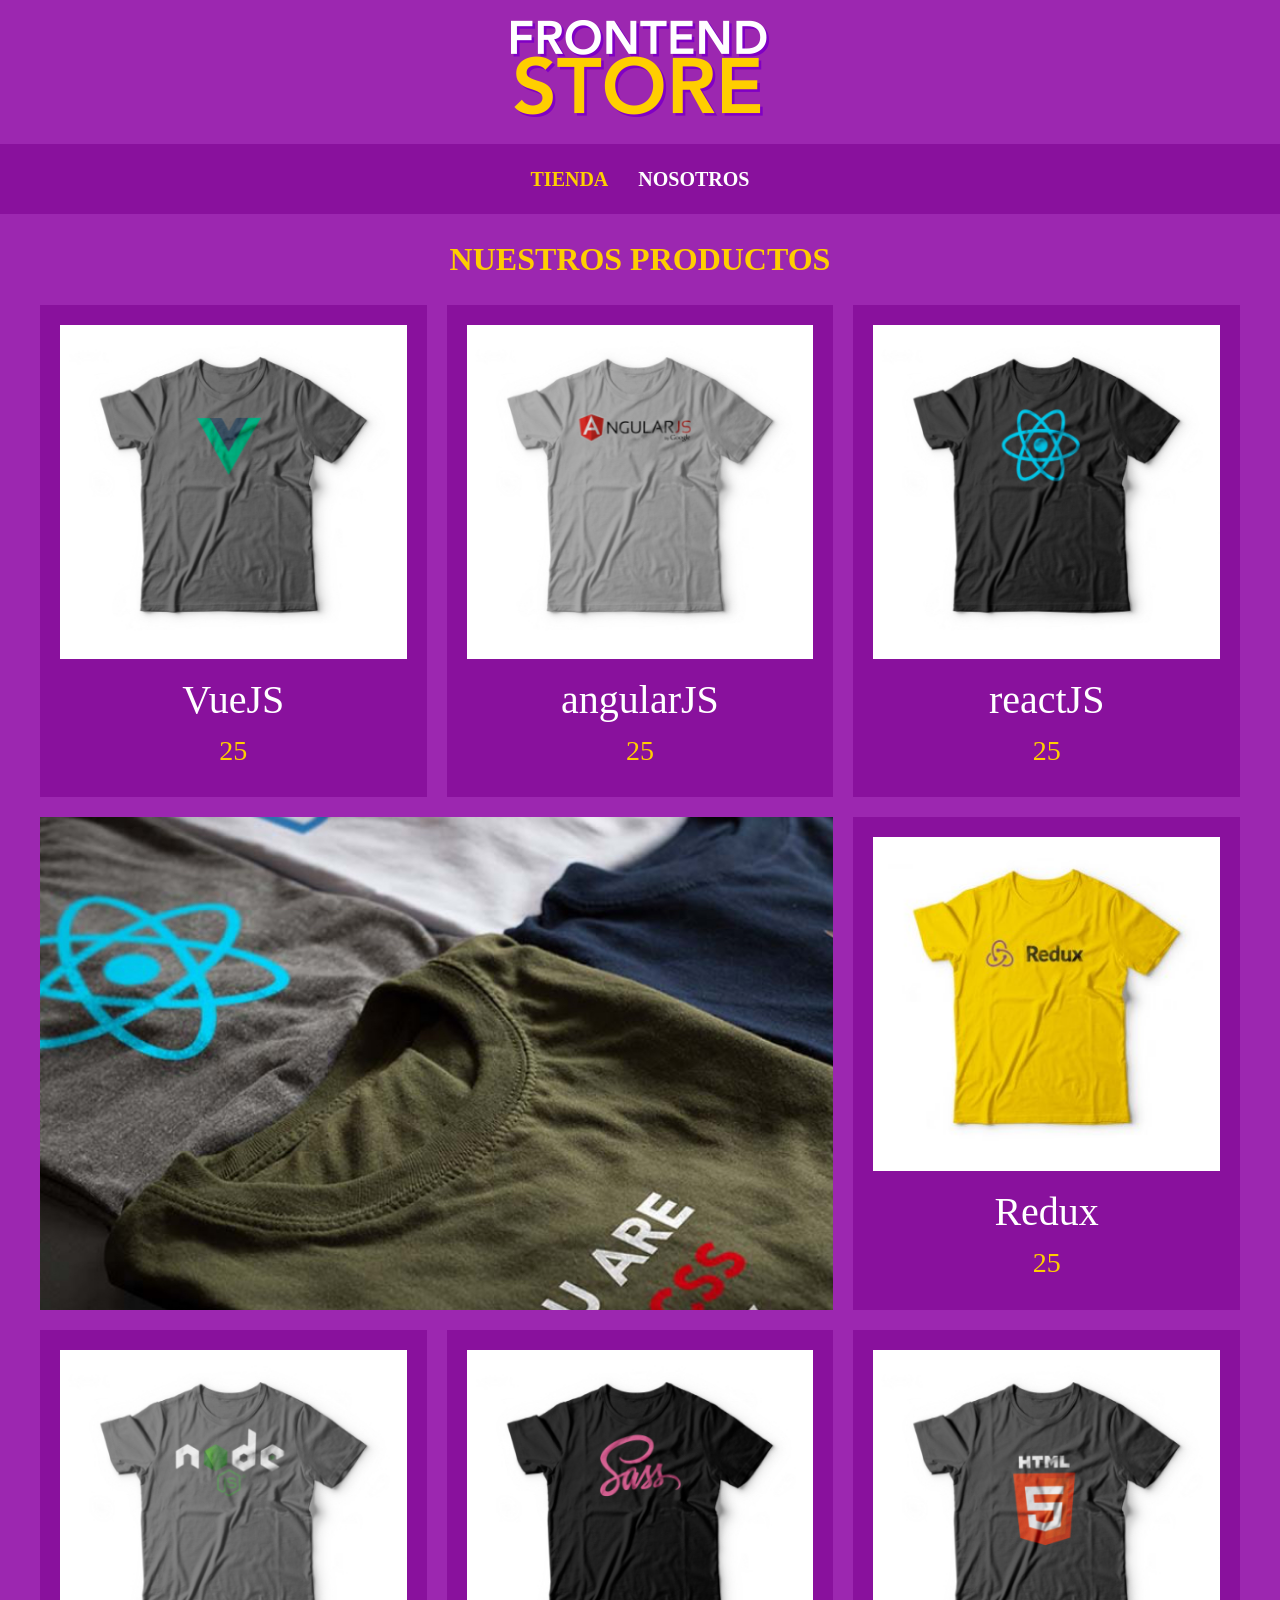
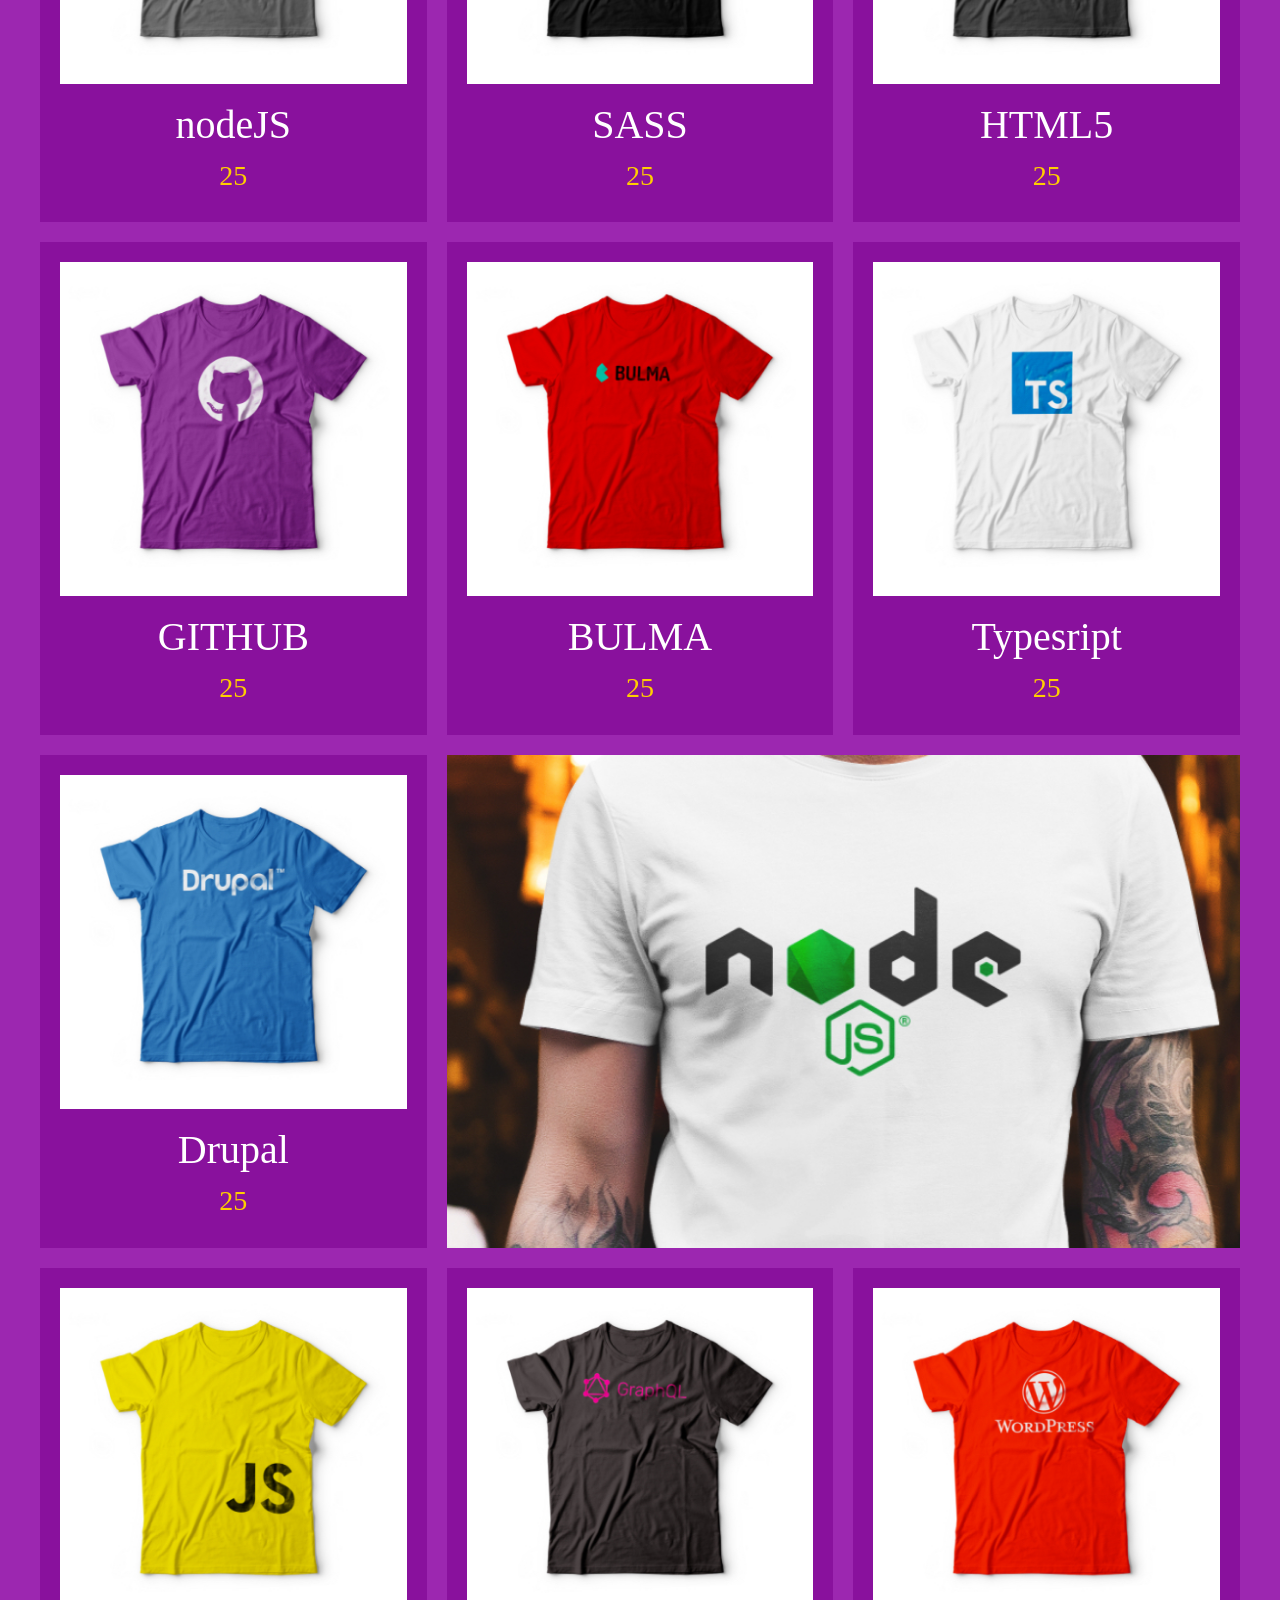
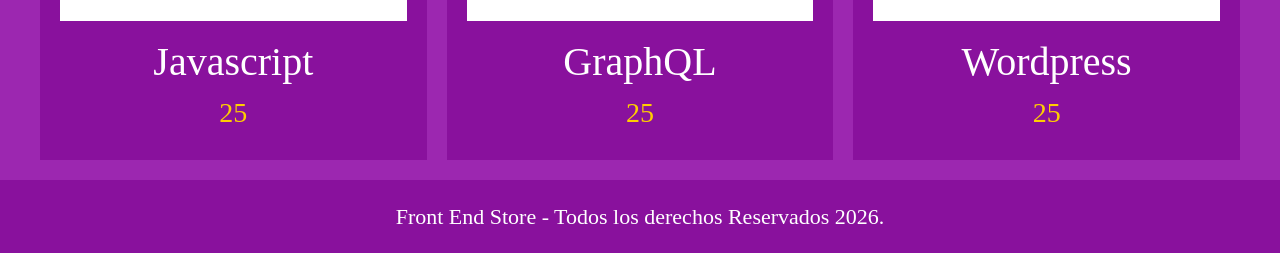
<file: index.html>
<!DOCTYPE html>
<html lang="en">
<head>
    <meta charset="UTF-8">
    <meta name="viewport" content="width=device-width, initial-scale=1.0">
    <link rel="stylesheet" href="css/styles.css">
    <link rel="stylesheet" href="css/normalize.css">
    <title>FrontEnd Store</title>
</head>
<body>

<header class="header">
    <a href="index.html">
        <img class="header__logo" src="img/logo.png" alt="logo">
    </a>
</header>

<nav class="navegacion">
    <a class="navegacion__enlace navegacion__enlace--activo" href="index.html">Tienda</a>
    <a class="navegacion__enlace" href="nosotros.html">Nosotros</a>
</nav>

<main class="contenedor">
    <h1>Nuestros Productos</h1>
    <div class="grid">
        <div class="producto">
            <a href="producto.html">
                <img class="producto__imagen" src="img/1.jpg" alt="camisa">
            <div class="producto__informacion">
                <p class="producto__nombre">VueJS</p>
                <p class="producto__precio">25</p>
            </div>
            </a>
        </div> <!-- FIN DE LA CLASE PRODUCTO-->
        <div class="producto">
            <a href="producto.html">
                <img class="producto__imagen" src="img/2.jpg" alt="camisa">
            <div class="producto__informacion">
                <p class="producto__nombre">angularJS</p>
                <p class="producto__precio">25</p>
            </div>
            </a>
        </div> <!-- FIN DE LA CLASE PRODUCTO-->
        <div class="producto">
            <a href="producto.html">
                <img class="producto__imagen" src="img/3.jpg" alt="camisa">
            <div class="producto__informacion">
                <p class="producto__nombre">reactJS</p>
                <p class="producto__precio">25</p>
            </div>
            </a>
        </div> <!-- FIN DE LA CLASE PRODUCTO-->
        <div class="producto">
            <a href="producto.html">
                <img class="producto__imagen" src="img/4.jpg" alt="camisa">
            <div class="producto__informacion">
                <p class="producto__nombre">Redux</p>
                <p class="producto__precio">25</p>
            </div>
            </a>
        </div> <!-- FIN DE LA CLASE PRODUCTO-->
        <div class="producto">
            <a href="producto.html">
                <img class="producto__imagen" src="img/5.jpg" alt="camisa">
            <div class="producto__informacion">
                <p class="producto__nombre">nodeJS</p>
                <p class="producto__precio">25</p>
            </div>
            </a>
        </div> <!-- FIN DE LA CLASE PRODUCTO-->
        <div class="producto">
            <a href="producto.html">
                <img class="producto__imagen" src="img/6.jpg" alt="camisa">
            <div class="producto__informacion">
                <p class="producto__nombre">SASS</p>
                <p class="producto__precio">25</p>
            </div>
            </a>
        </div> <!-- FIN DE LA CLASE PRODUCTO-->
        <div class="producto">
            <a href="producto.html">
                <img class="producto__imagen" src="img/7.jpg" alt="camisa">
            <div class="producto__informacion">
                <p class="producto__nombre">HTML5</p>
                <p class="producto__precio">25</p>
            </div>
            </a>
        </div> <!-- FIN DE LA CLASE PRODUCTO-->
        <div class="producto">
            <a href="producto.html">
                <img class="producto__imagen" src="img/8.jpg" alt="camisa">
            <div class="producto__informacion">
                <p class="producto__nombre">GITHUB</p>
                <p class="producto__precio">25</p>
            </div>
            </a>
        </div> <!-- FIN DE LA CLASE PRODUCTO-->
        <div class="producto">
            <a href="producto.html">
                <img class="producto__imagen" src="img/9.jpg" alt="camisa">
            <div class="producto__informacion">
                <p class="producto__nombre">BULMA</p>
                <p class="producto__precio">25</p>
            </div>
            </a>
        </div> <!-- FIN DE LA CLASE PRODUCTO-->
        <div class="producto">
            <a href="producto.html">
                <img class="producto__imagen" src="img/10.jpg" alt="camisa">
            <div class="producto__informacion">
                <p class="producto__nombre">Typesript</p>
                <p class="producto__precio">25</p>
            </div>
            </a>
        </div> <!-- FIN DE LA CLASE PRODUCTO-->
        <div class="producto">
            <a href="producto.html">
                <img class="producto__imagen" src="img/11.jpg" alt="camisa">
            <div class="producto__informacion">
                <p class="producto__nombre">Drupal</p>
                <p class="producto__precio">25</p>
            </div>
            </a>
        </div> <!-- FIN DE LA CLASE PRODUCTO-->
        <div class="producto">
            <a href="producto.html">
                <img class="producto__imagen" src="img/12.jpg" alt="camisa">
            <div class="producto__informacion">
                <p class="producto__nombre">Javascript</p>
                <p class="producto__precio">25</p>
            </div>
            </a>
        </div> <!-- FIN DE LA CLASE PRODUCTO-->
        <div class="producto">
            <a href="producto.html">
                <img class="producto__imagen" src="img/13.jpg" alt="camisa">
            <div class="producto__informacion">
                <p class="producto__nombre">GraphQL</p>
                <p class="producto__precio">25</p>
            </div>
            </a>
        </div> <!-- FIN DE LA CLASE PRODUCTO-->
        <div class="producto">
            <a href="producto.html">
                <img class="producto__imagen" src="img/14.jpg" alt="camisa">
            <div class="producto__informacion">
                <p class="producto__nombre">Wordpress</p>
                <p class="producto__precio">25</p>
            </div>
            </a>
        </div> <!-- FIN DE LA CLASE PRODUCTO-->

        <div class="grafico grafico--camisas"></div>
        <div class="grafico grafico--node"></div>
    </div> 

</main>

<footer class="footer">
    <p class="footer__texto">Front End Store - Todos los derechos Reservados 2026.</p>
</footer>

</body>
</html>
</file>
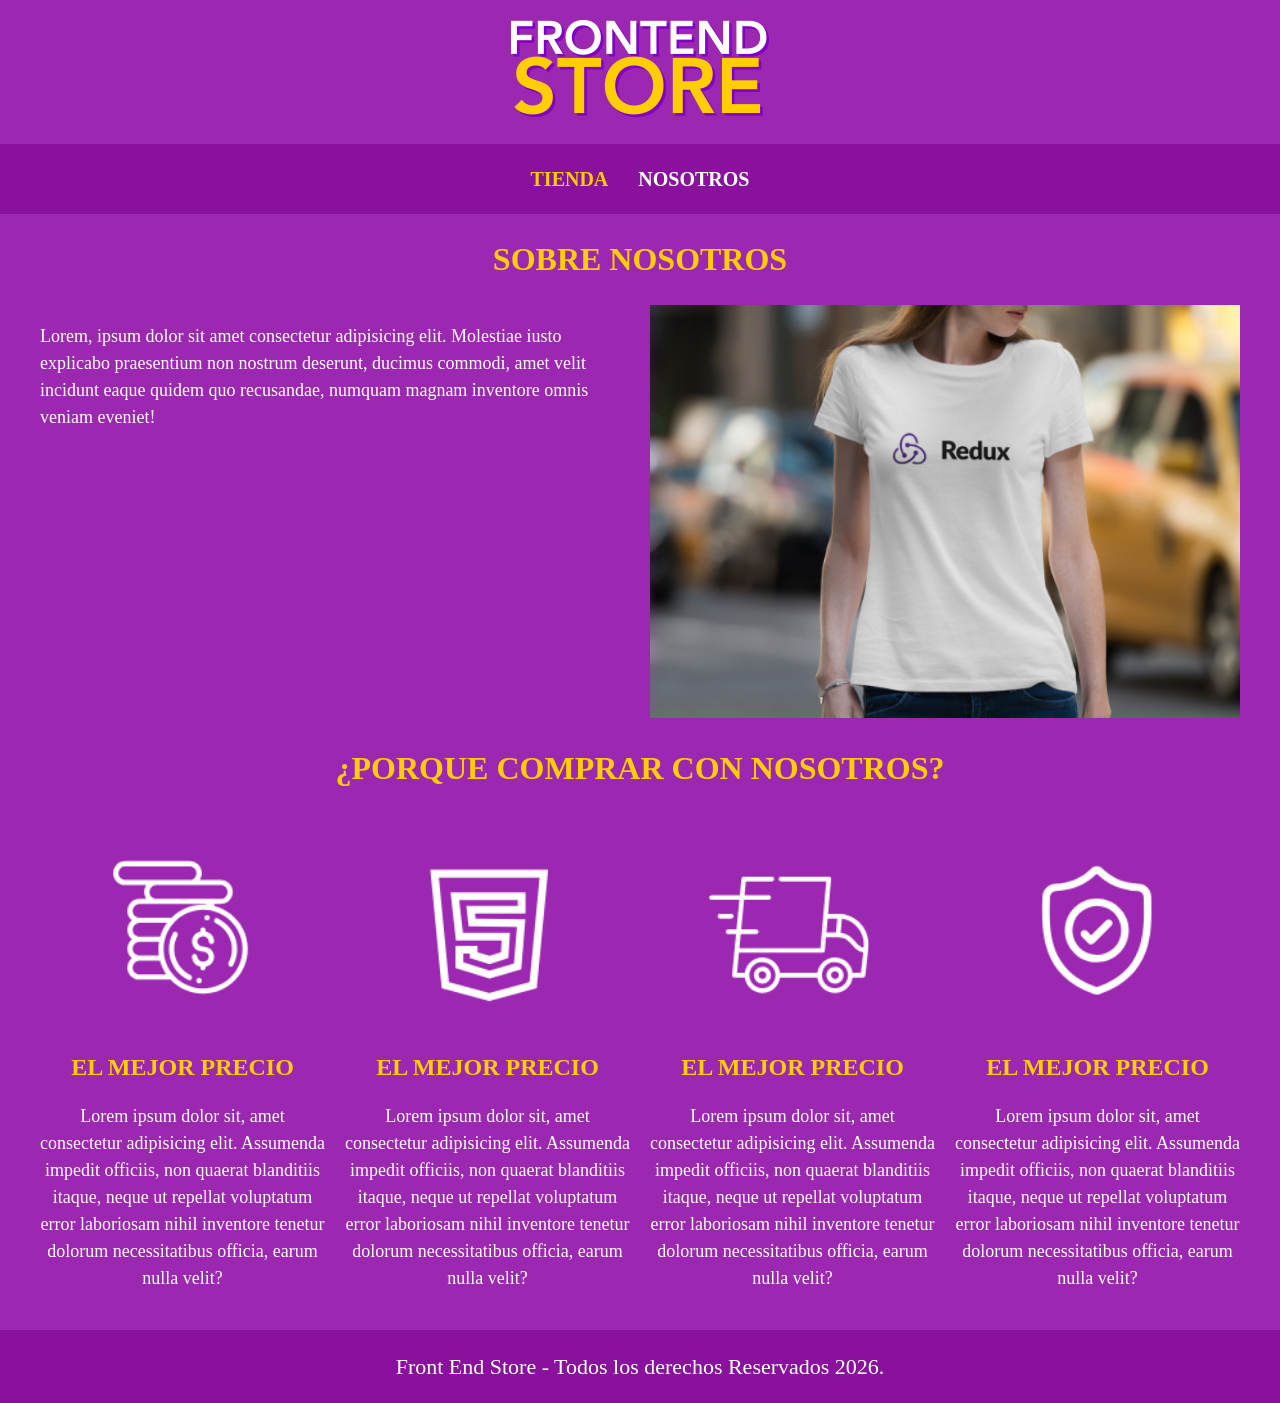
<file: nosotros.html>
<!DOCTYPE html>
<html lang="en">
<head>
    <meta charset="UTF-8">
    <meta name="viewport" content="width=device-width, initial-scale=1.0">
    <link rel="stylesheet" href="css/styles.css">
    <link rel="stylesheet" href="css/normalize.css">
    <title>FrontEnd Store</title>
</head>
<body>

<header class="header">
    <a href="index.html">
        <img class="header__logo" src="img/logo.png" alt="logo">
    </a>
</header>

<nav class="navegacion">
    <a class="navegacion__enlace navegacion__enlace--activo" href="index.html">Tienda</a>
    <a class="navegacion__enlace" href="nosotros.html">Nosotros</a>
</nav>

<main class="contenedor">
    <h1> Sobre Nosotros</h1>
    <div class="nosotros">
        <div class="nosotros__contenido">
            <p>Lorem, ipsum dolor sit amet consectetur adipisicing elit. Molestiae iusto explicabo praesentium non nostrum deserunt, ducimus commodi, amet velit incidunt eaque quidem quo recusandae, numquam magnam inventore omnis veniam eveniet!</p>
        </div>
        <img class="nosotros__img" src="img/nosotros.jpg" alt="nosotros">
    </div>
</main>
 <section class="contenedor comprar">
    <h2 class="comprar__titulo">¿Porque comprar con nosotros?</h2>
    <div class="bloques">
        <div class="bloque">   
            <img class="bloque__img" src="img/icono_1.png" alt="porque comprar">
            <h3 class="bloque__titulo">El mejor precio </h3>
            <p>Lorem ipsum dolor sit, amet consectetur adipisicing elit. Assumenda impedit officiis, non quaerat blanditiis itaque, neque ut repellat voluptatum error laboriosam nihil inventore tenetur dolorum necessitatibus officia, earum nulla velit?</p>
        </div> <!--BLOQUE-->
         <div class="bloque">   
            <img class="bloque__img" src="img/icono_2.png" alt="porque comprar">
            <h3 class="bloque__titulo">El mejor precio </h3>
            <p>Lorem ipsum dolor sit, amet consectetur adipisicing elit. Assumenda impedit officiis, non quaerat blanditiis itaque, neque ut repellat voluptatum error laboriosam nihil inventore tenetur dolorum necessitatibus officia, earum nulla velit?</p>
        </div> <!--BLOQUE-->
         <div class="bloque">   
            <img class="bloque__img" src="img/icono_3.png" alt="porque comprar">
            <h3 class="bloque__titulo">El mejor precio </h3>
            <p>Lorem ipsum dolor sit, amet consectetur adipisicing elit. Assumenda impedit officiis, non quaerat blanditiis itaque, neque ut repellat voluptatum error laboriosam nihil inventore tenetur dolorum necessitatibus officia, earum nulla velit?</p>
        </div> <!--BLOQUE-->
        <div class="bloque">   
            <img class="bloque__img" src="img/icono_4.png" alt="porque comprar">
            <h3 class="bloque__titulo">El mejor precio </h3>
            <p>Lorem ipsum dolor sit, amet consectetur adipisicing elit. Assumenda impedit officiis, non quaerat blanditiis itaque, neque ut repellat voluptatum error laboriosam nihil inventore tenetur dolorum necessitatibus officia, earum nulla velit?</p>
        </div> <!--BLOQUE-->
    </div>

</section>

<footer class="footer">
    <p class="footer__texto">Front End Store - Todos los derechos Reservados 2026.</p>
</footer>

</body>
</html>
</file>
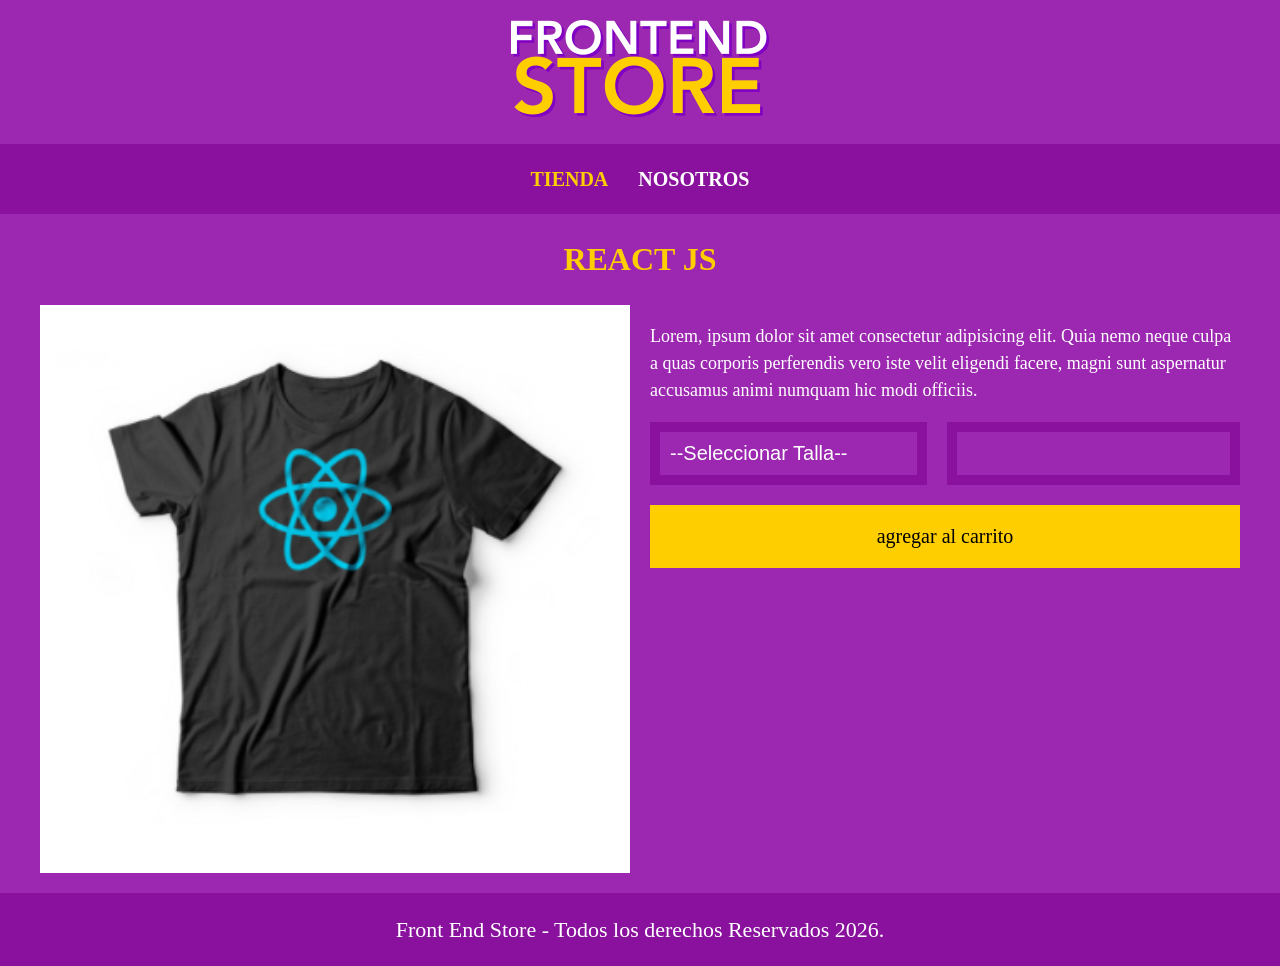
<file: producto.html>
<!DOCTYPE html>
<html lang="en">
<head>
    <meta charset="UTF-8">
    <meta name="viewport" content="width=device-width, initial-scale=1.0">
    <link rel="stylesheet" href="css/styles.css">
    <link rel="stylesheet" href="css/normalize.css">
    <title>FrontEnd Store</title>
</head>
<body>

<header class="header">
    <a href="index.html">
        <img class="header__logo" src="img/logo.png" alt="logo">
    </a>
</header>

<nav class="navegacion">
    <a class="navegacion__enlace navegacion__enlace--activo" href="index.html">Tienda</a>
    <a class="navegacion__enlace" href="nosotros.html">Nosotros</a>
</nav>

<main class="contenedor">
    <h1>react JS</h1>
    <div class="camisa">
        <img class="camisa__imagen" src="img/3.jpg" alt="imagen del producto">
        <div class="camisa__contenido">
            
            <p>Lorem, ipsum dolor sit amet consectetur adipisicing elit. Quia nemo neque culpa a quas corporis perferendis vero iste velit eligendi facere, magni sunt aspernatur accusamus animi numquam hic modi officiis.</p>
            
            <form class="formulario">
                <select class="formulario__campo" name="" id="">
                    <option disabled selected>--Seleccionar Talla--</option>
                    <option value="">chica</option>
                    <option value="">mediana</option>
                    <option value="">grande</option>
                </select>
                <input class="formulario__campo" type="number" name="" id="" min="1" step="2">
                <input class="formulario__submit" type="submit" value="agregar al carrito">
            </form>
        </div>
    </div>
    
</main>

<footer class="footer">
    <p class="footer__texto">Front End Store - Todos los derechos Reservados 2026.</p>
</footer>

</body>
</html>
</file>
<file: css/styles.css>
:root{
    --primario: #9C27B0;
    --primarioOscuro: #89119D;
    --secundario: #FFCE00;
    --secundarioOscuro: rgb(233,287,2);
    --blanco: #fff;
    --negro: #000;
 
}

html{
    box-sizing: border-box;
    font-size: 62.5%;
}

*, *:before, *:after{
    box-sizing: inherit;
}

body{
    background-color: var(--primario);
    font-size: 1.6rem;
    line-height: 1.5;
    padding: 0;
    margin: 0;
}

p{
    font-size: 1.8rem;
    color: var(--blanco);
}
a{
    text-decoration: none;
}

img{
    width: 100%;
}

.contenedor{
    max-width: 120rem;
    margin: 0 auto;
}
h1,h2,h3{
    text-align: center;
    text-transform: uppercase;
    color: var(--secundario);
}
h1{
    font-size: 4rem;
}
h2{
    font-size: 3.2rem;
}
h3{
    font-size: 2.4rem;
}

/* HEADER */
.header{
    display: flex;
    justify-content: center;
}
.header__logo{
    margin: 2rem auto;

}
/* NAVEGACION */
.navegacion{
    background-color: var(--primarioOscuro);
    display: flex;
    justify-content: center;
    padding: 2rem; 
    gap: 3rem;
}
.navegacion__enlace{
    font-weight: 700;
    color: var(--blanco);
    text-transform: uppercase;
    font-weight: 700;
    font-size: 2rem;  
}
.navegacion__enlace--activo,
.navegacion__enlace:hover{
    color: var(--secundario);
}
/* FOOTER */
.footer{
    background-color: var(--primarioOscuro);
    padding: 2rem;
    margin-top: 2rem;
}
.footer__texto{
    text-align: center;
    margin: 0 auto;
    font-size: 2.2rem;
}
/* GRID */
.grid{
    display: grid;
    grid-template-columns: repeat(2, 1fr);
    gap: 2rem;
}
@media (min-width: 768px){
    .grid{
        grid-template-columns: repeat(3, 1fr);
    }
     
}
/*PRODUCTOS */
.producto{
    background-color: var(--primarioOscuro);
    padding: 2rem;

}


.producto__nombre{
    font-size: 4rem;
}
.producto__precio{
    font-size: 2.8rem;
    color: var(--secundario);
}
.producto__nombre,
 .producto__precio{
    margin: 1rem;
    text-align: center;
    line-height: 1.2;
}
/* GRÁFICOS */
.grafico{
    min-height: 30rem;
    background-size: cover;
    background-repeat: no-repeat;
}
.grafico--camisas{
    grid-row: 2/3;
    grid-column: 1/3;
    background-image: url(../img/grafico1.jpg);
    
}
.grafico--node{
    grid-row: 8/9;
    grid-column: 1/3;
    background-image: url(../img/grafico2.jpg);
}
@media (min-width: 768px){
    .grafico--node{
    grid-row: 5/6;
    grid-column: 2/4;
    }
}
/* NOSOTROS */
.nosotros{
    display: grid;
    grid-template-rows: 1fr;  
}
@media (min-width: 768px){
    .nosotros{
    grid-template-columns: repeat(2,1fr);
    column-gap: 2rem;
    }
}
.nosotros__img{
    grid-row: 1/2;
    width: 100%;
}
@media (min-width: 768px){
    .nosotros__img{
    grid-column: 2/3;
    }
}
/* POR QUE*/

.bloques{
    display: grid;
    grid-template-columns: repeat(2,1fr);
    gap: 2rem;
}
@media (min-width: 768px){
    .bloques{
    grid-template-columns: repeat(4,1fr);
    }
}
.bloque{
    text-align: center;   
}
.bloque__titulo{
    margin: 0;
}

/* PAGINA DEL PRODUCTO */
@media (min-width: 768px){
    .camisa{
        display: grid;
        grid-template-columns: repeat(2,1fr);
        column-gap: 2rem;
    }    
}
.formulario{
    display: grid;
    grid-template-columns: repeat(2,1fr);
    gap: 2rem;

}
.formulario__campo{
    border: 1rem solid var(--primarioOscuro);
    background-color: transparent;
    color: var(--blanco);
    font-size: 2rem;
    font-family: Arial, Helvetica, sans-serif;
    appearance: none;
    padding: 1rem;

}
.formulario__submit{
    background-color: var(--secundario);
    border: none;
    font-size: 2rem;
    padding: 2rem;
    transition: background-color .3s ease;
    grid-column: 1/3;
}
.formulario__submit:hover{
    cursor: pointer;
    background-color: var(--secundarioOscuro);
}
</file>
